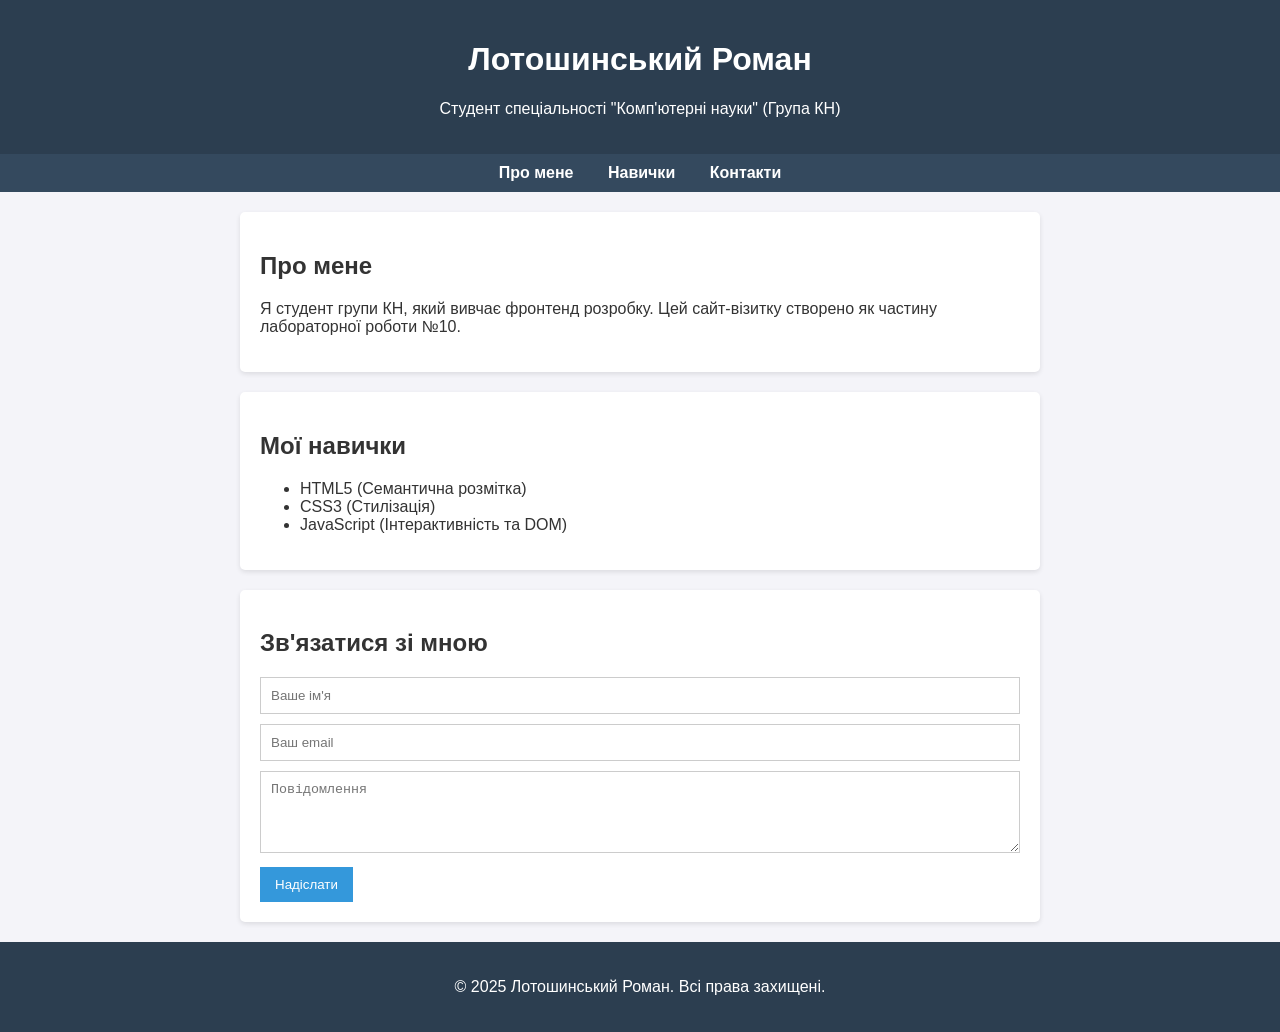
<file: Web/Lab10.HTML>
<!DOCTYPE html>
<html lang="uk">
<head>
    <meta charset="UTF-8">
    <title>Сайт-візитка - Лотошинський Роман</title>
    <style>
        body { font-family: sans-serif; margin: 0; background: #f4f4f9; color: #333; scroll-behavior: smooth; }
        header, footer { background: #2c3e50; color: white; text-align: center; padding: 20px 0; }
        nav { background: #34495e; text-align: center; padding: 10px; }
        nav a { color: white; text-decoration: none; margin: 0 15px; font-weight: bold; }
        nav a:hover { color: #3498db; }
        main { max-width: 800px; margin: 20px auto; padding: 0 15px; }
        section { background: white; padding: 20px; margin-bottom: 20px; border-radius: 5px; box-shadow: 0 2px 5px rgba(0,0,0,0.1); }
        input, textarea { width: 100%; margin-bottom: 10px; padding: 10px; box-sizing: border-box; border: 1px solid #ccc; }
        button { background: #3498db; color: white; border: none; padding: 10px 15px; cursor: pointer; }
        button:hover { background: #2980b9; }
    </style>
</head>
<body>

    <header>
        <h1>Лотошинський Роман</h1>
        <p>Студент спеціальності "Комп'ютерні науки" (Група КН)</p>
    </header>

    <nav>
        <a href="#about">Про мене</a>
        <a href="#skills">Навички</a>
        <a href="#contact">Контакти</a>
    </nav>

    <main>
        <section id="about">
            <h2>Про мене</h2>
            <p>Я студент групи КН, який вивчає фронтенд розробку. Цей сайт-візитку створено як частину лабораторної роботи №10.</p>
        </section>

        <section id="skills">
            <h2>Мої навички</h2>
            <ul>
                <li>HTML5 (Семантична розмітка)</li>
                <li>CSS3 (Стилізація)</li>
                <li>JavaScript (Інтерактивність та DOM)</li>
            </ul>
        </section>

        <section id="contact">
            <h2>Зв'язатися зі мною</h2>
            <form id="contactForm">
                <input type="text" id="name" placeholder="Ваше ім'я" required>
                <input type="email" id="email" placeholder="Ваш email" required>
                <textarea id="message" placeholder="Повідомлення" rows="4" required></textarea>
                <button type="submit">Надіслати</button>
            </form>
        </section>
    </main>

    <footer>
        <p>&copy; 2025 Лотошинський Роман. Всі права захищені.</p>
    </footer>

    <script>
        document.getElementById("contactForm").addEventListener("submit", function(event) {
            event.preventDefault(); 

            let name = document.getElementById("name").value.trim();
            let email = document.getElementById("email").value.trim();
            let message = document.getElementById("message").value.trim();

            if (name === "" || email === "" || message === "") {
                alert("Помилка: Заповніть всі поля!");
            } else {
                alert(`Дякую, ${name}! Ваше повідомлення успішно надіслано.`);
                console.log("--- Нове повідомлення ---");
                console.log("Ім'я:", name);
                console.log("Email:", email);
                console.log("Текст:", message);
                
                document.getElementById("contactForm").reset();
            }
        });
    </script>

</body>
</html>
</file>
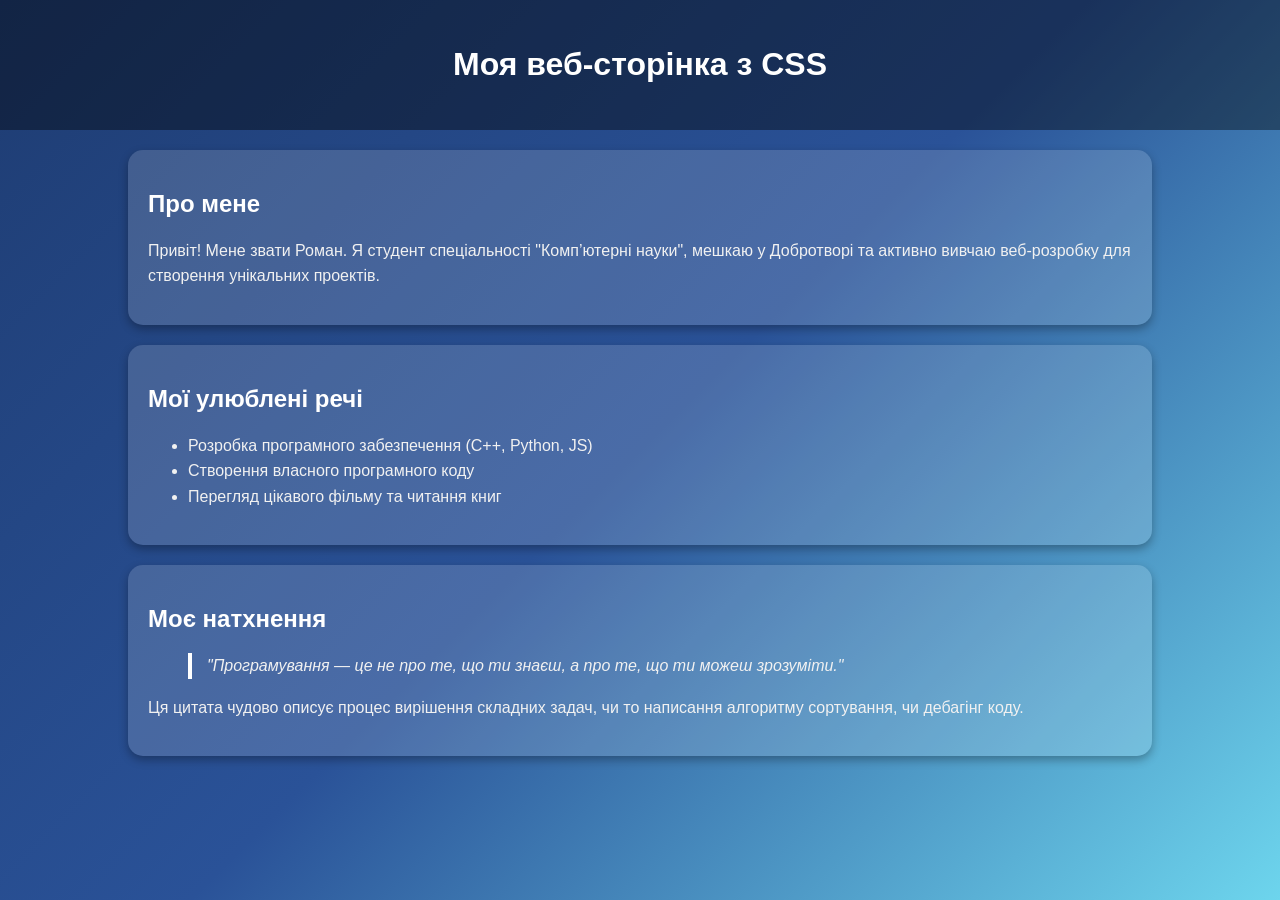
<file: Web/Lab2.HTML>
<!DOCTYPE html>
<html lang="uk">
<head>
  <meta charset="UTF-8">
  <meta name="viewport" content="width=device-width, initial-scale=1.0">
  <title>Лабораторна робота 2: Основи CSS</title>

  <style>
    body {
      margin: 0;
      font-family: Arial, sans-serif;
      color: white;

      /* Фон сторінки */
      background: linear-gradient(135deg, #1e3c72, #2a5298, #6dd5ed);
      min-height: 100vh;
      background-attachment: fixed;
      background-size: cover;
    }

    header {
      text-align: center;
      padding: 25px;
      background-color: rgba(0, 0, 0, 0.4);
    }

    main {
      width: 80%;
      margin: 20px auto;
    }

    section {
      background-color: rgba(255, 255, 255, 0.15);
      padding: 20px;
      margin-bottom: 20px;
      border-radius: 15px;
      box-shadow: 0 4px 10px rgba(0,0,0,0.3);
    }

    h1, h2 {
      color: #ffffff;
    }

    p, li, blockquote {
      color: #f1f1f1;
      line-height: 1.6;
    }

    blockquote {
      border-left: 4px solid white;
      padding-left: 15px;
      font-style: italic;
    }
  </style>

</head>
<body>
  <header>
    <h1>Моя веб-сторінка з CSS</h1>
  </header>
  
  <main>
    <section>
      <h2>Про мене</h2>
      <p>
        Привіт! Мене звати Роман. Я студент спеціальності 
        "Комп’ютерні науки", мешкаю у Добротворі та активно 
        вивчаю веб-розробку для створення унікальних проектів.
      </p>
    </section>
    
    <section>
      <h2>Мої улюблені речі</h2>
      <ul>
        <li>Розробка програмного забезпечення (C++, Python, JS)</li>
        <li>Створення власного програмного коду</li>
        <li>Перегляд цікавого фільму та читання книг</li>
      </ul>
    </section>

    <section class="custom-variant-section">
      <h2>Моє натхнення</h2>
      <blockquote>
        "Програмування — це не про те, що ти знаєш, 
        а про те, що ти можеш зрозуміти."
      </blockquote>

      <p>
        Ця цитата чудово описує процес вирішення складних задач, 
        чи то написання алгоритму сортування, чи дебагінг коду.
      </p>
    </section>
  </main>
</body>
</html>
</file>
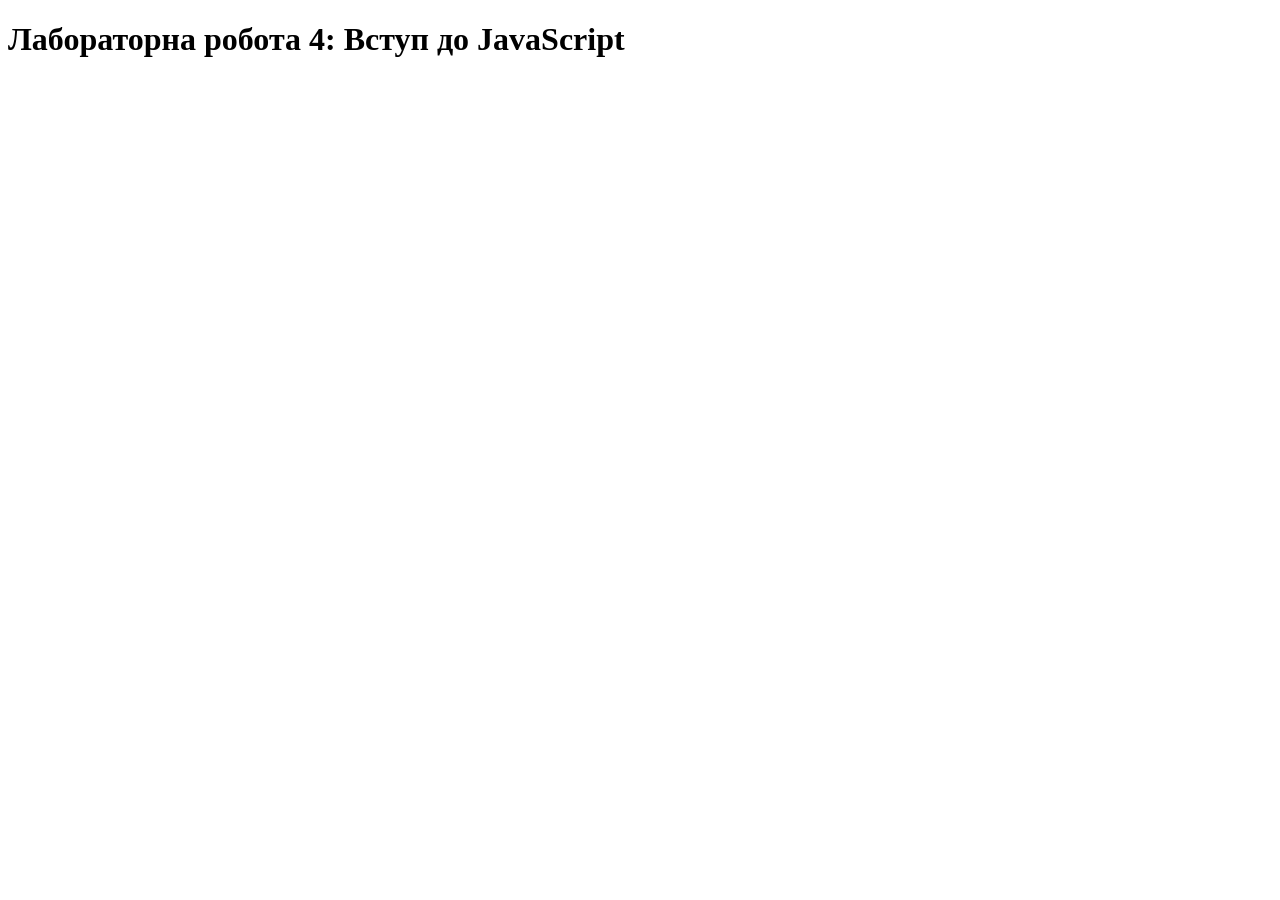
<file: Web/Lab4.HTML>
<!DOCTYPE html>
<html lang="uk">
<head>
  <meta charset="UTF-8">
  <meta name="viewport" content="width=device-width, initial-scale=1.0">
  <title>Лабораторна робота 4: Вступ до JavaScript</title>
</head>
<body>

  <h1>Лабораторна робота 4: Вступ до JavaScript</h1>

  <script>

    console.log("Завдання 1.");

    let userName = prompt("Введіть ваше ім'я:");

    let greeting = "Привіт, " + userName + "! Радий тебе бачити!";

    alert(greeting);
    console.log(greeting);


    console.log("Завдання 2.");

    let num1 = Number(prompt("Введіть перше число:"));
    let num2 = Number(prompt("Введіть друге число:"));

    let multiplication = num1 * num2;
    let division = num1 / num2;

    alert("Добуток: " + multiplication + "\nЧастка: " + division);

    console.log("Добуток:", multiplication);
    console.log("Частка:", division);


    console.log("Завдання 3.");

    let birthYear = Number(prompt("Введіть ваш рік народження:"));

    const currentYear = 2025;
    const myAge = 18;

    let userAge = currentYear - birthYear;

    let ageDifference = Math.abs(userAge - myAge);

    let message = "Ваш вік: " + userAge + " років.\n";

    if (userAge > myAge) {
      message += "Користувач старший на " + ageDifference + " років.";
    } else if (userAge < myAge) {
      message += "Користувач молодший на " + ageDifference + " років.";
    } else {
      message += "Ви одного віку.";
    }

    alert(message);
    console.log(message);

  </script>

</body>
</html>
</file>
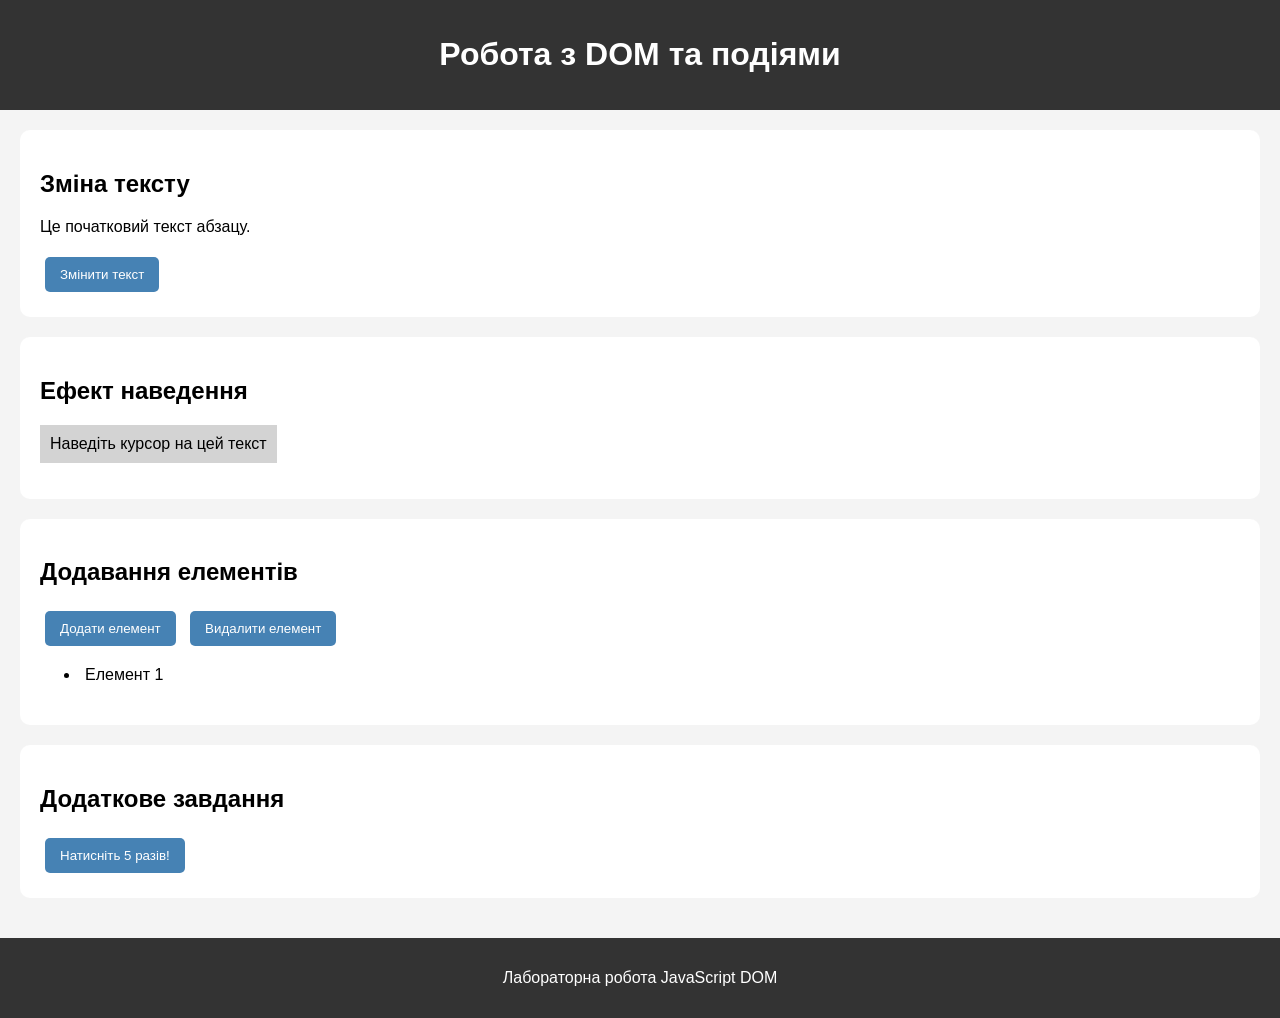
<file: Web/Lab5.HTML>
<!DOCTYPE html>
<html lang="uk">
<head>
    <meta charset="UTF-8">
    <meta name="viewport" content="width=device-width, initial-scale=1.0">
    <title>Лабораторна робота 5</title>

    <style>
        body {
            font-family: Arial, sans-serif;
            background-color: #f4f4f4;
            margin: 0;
            padding: 0;
        }

        header, footer {
            background-color: #333;
            color: white;
            text-align: center;
            padding: 15px;
        }

        main {
            padding: 20px;
        }

        .container {
            background: white;
            padding: 20px;
            border-radius: 10px;
            margin-bottom: 20px;
        }

        button {
            padding: 10px 15px;
            margin: 5px;
            border: none;
            border-radius: 5px;
            cursor: pointer;
            background-color: steelblue;
            color: white;
        }

        button:hover {
            background-color: darkblue;
        }

        #hoverText {
            padding: 10px;
            background-color: lightgray;
            width: fit-content;
            transition: 0.3s;
        }

        ul {
            margin-top: 10px;
        }

        li {
            padding: 5px;
        }
    </style>
</head>

<body>

<header>
    <h1>Робота з DOM та подіями</h1>
</header>

<main>

    <div class="container">
        <h2>Зміна тексту</h2>

        <p id="text">
            Це початковий текст абзацу.
        </p>

        <button id="changeBtn">
            Змінити текст
        </button>
    </div>

    <div class="container">
        <h2>Ефект наведення</h2>

        <p id="hoverText">
            Наведіть курсор на цей текст
        </p>
    </div>

    <div class="container">
        <h2>Додавання елементів</h2>

        <button id="addBtn">
            Додати елемент
        </button>

        <button id="removeBtn">
            Видалити елемент
        </button>

        <ul id="list">
            <li>Елемент 1</li>
        </ul>
    </div>

    <div class="container">
        <h2>Додаткове завдання</h2>

        <button id="variantBtn">
            Натисніть 5 разів!
        </button>
    </div>

</main>

<footer>
    <p>Лабораторна робота JavaScript DOM</p>
</footer>

<script>

    const text = document.getElementById("text");
    const changeBtn = document.getElementById("changeBtn");

    changeBtn.addEventListener("click", function() {
        text.textContent = "Текст було змінено за допомогою JavaScript!";
    });


    const hoverText = document.getElementById("hoverText");

    hoverText.addEventListener("mouseover", function() {
        hoverText.style.backgroundColor = "yellow";
        hoverText.style.fontSize = "22px";
    });

    hoverText.addEventListener("mouseout", function() {
        hoverText.style.backgroundColor = "lightgray";
        hoverText.style.fontSize = "16px";
    });


    const addBtn = document.getElementById("addBtn");
    const removeBtn = document.getElementById("removeBtn");
    const list = document.getElementById("list");

    let count = 2;

    addBtn.addEventListener("click", function() {
        const newItem = document.createElement("li");
        newItem.textContent = "Елемент " + count;
        list.appendChild(newItem);

        count++;
    });

    removeBtn.addEventListener("click", function() {
        if (list.lastElementChild) {
            list.removeChild(list.lastElementChild);
            count--;
        }
    });


    const variantBtn = document.getElementById("variantBtn");

    let clickCount = 0;
    const variantNumber = 5;

    variantBtn.addEventListener("click", function() {

        clickCount++;

        if (clickCount === variantNumber) {

            alert("Ім’я Прізвище варіант номер 5!");

            clickCount = 0;
        }
    });

</script>

</body>
</html>
</file>
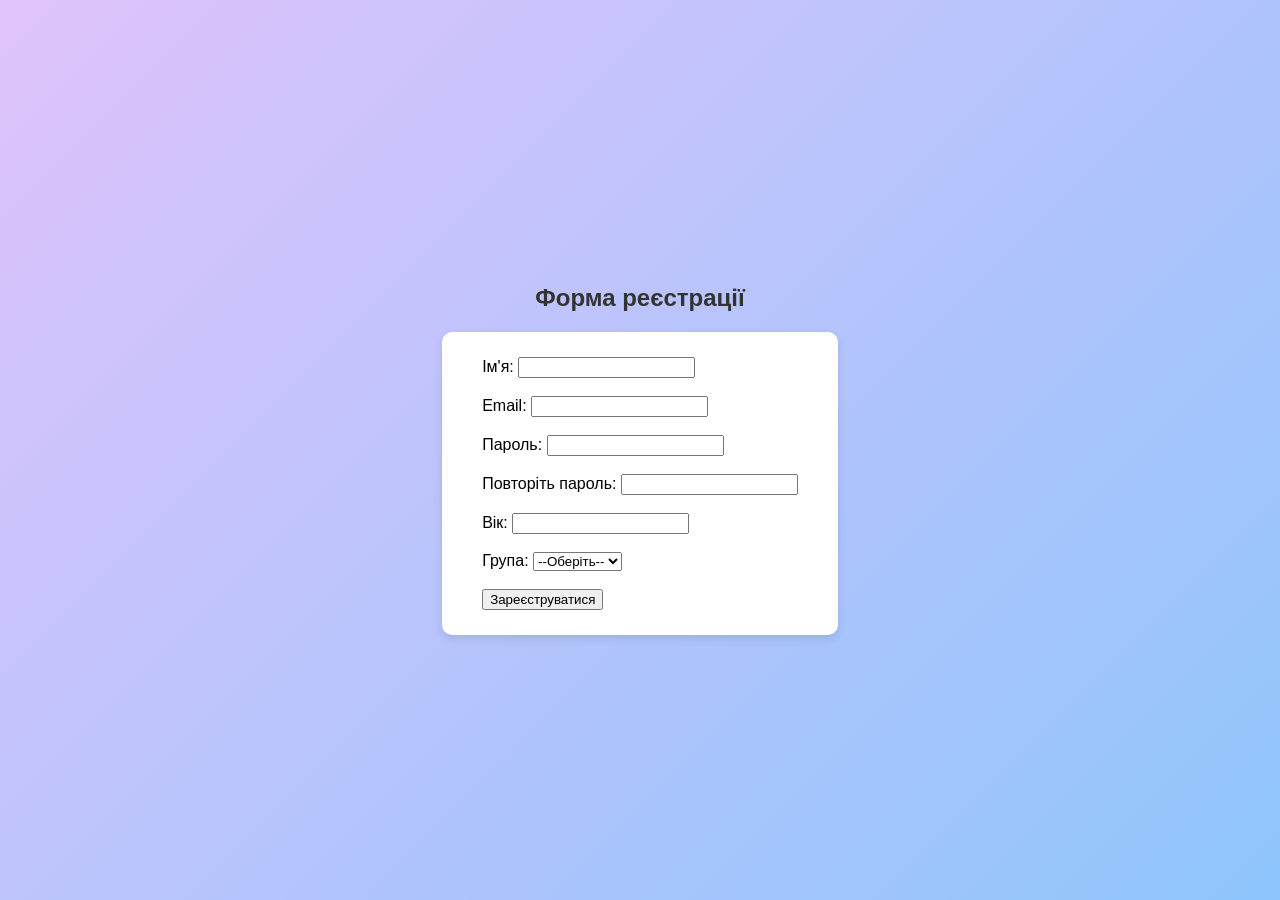
<file: Web/Lab6.HTML>
<!DOCTYPE html>
<html>
<head>
    <meta charset="UTF-8">
    <title>Лаб 6 - Лотошинський Роман (КН)</title>
    <style>
        body {
            background: linear-gradient(135deg, #e0c3fc 0%, #8ec5fc 100%); 
            font-family: sans-serif;
            height: 100vh; 
            margin: 0;
            display: flex;
            flex-direction: column;
            align-items: center;
            justify-content: center;
        }

        form {
            background: white; 
            padding: 25px 40px;
            border-radius: 10px; 
            box-shadow: 0 4px 10px rgba(0, 0, 0, 0.1); 
        }

        h2 {
            color: #333;
            margin-bottom: 20px;
        }
    </style>
</head>
<body>
    <h2>Форма реєстрації</h2>
    
    <form id="myForm">
        Ім'я: <input type="text" id="name"><br><br>
        Email: <input type="email" id="email"><br><br>
        Пароль: <input type="password" id="pass1"><br><br>
        Повторіть пароль: <input type="password" id="pass2"><br><br>
        Вік: <input type="number" id="age"><br><br>
        Група: 
        <select id="group">
            <option value="">--Оберіть--</option>
            <option value="КН">КН</option>
            <option value="IT-101">ІТ-101</option>
            <option value="IT-102">ІТ-102</option>
            <option value="IT-103">ІТ-103</option>
            <option value="IT-104">ІТ-104</option>
        </select><br><br>
        <button type="submit">Зареєструватися</button>
    </form>
 
    <script>
        document.getElementById("myForm").onsubmit = function(event) {
            event.preventDefault(); 
 
            let name = document.getElementById("name").value;
            let email = document.getElementById("email").value;
            let pass1 = document.getElementById("pass1").value;
            let pass2 = document.getElementById("pass2").value;
            let age = document.getElementById("age").value;
            let group = document.getElementById("group").value;
            
            let errors = "";
 
            if (name === "") errors += "Введіть ім'я!\n";
            if (!email.includes("@")) errors += "Введіть коректний email!\n";
            if (pass1.length < 6) errors += "Пароль має бути від 6 символів!\n";
            if (pass1 !== pass2) errors += "Паролі не збігаються!\n";
            if (age < 10) errors += "Вік має бути 10 або більше!\n";
            if (group === "") errors += "Оберіть групу!\n";
 
            if (errors !== "") {
                alert(errors); 
            } else {
                alert("Реєстрація успішна!");
            }
        };
    </script>
</body>
</html>
</file>
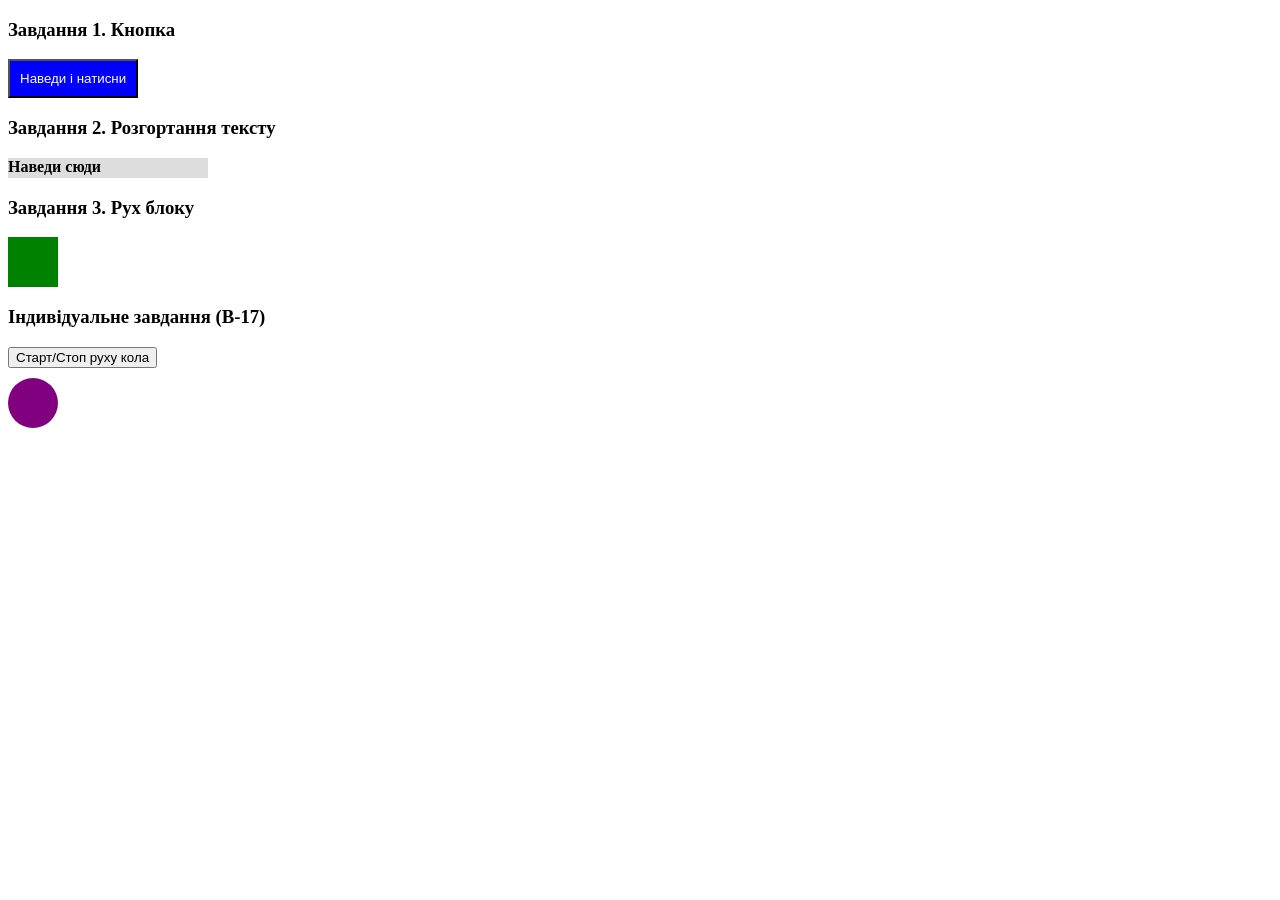
<file: Web/Lab7.HTML>
<!DOCTYPE html>
<html>
<head>
    <meta charset="UTF-8">
    <title>Лаб 7 - Лотошинський Роман (КН)</title>
    <style>
        
        .color-btn {
            background-color: blue;
            color: white;
            padding: 10px;
            transition: background-color 0.5s; 
        }
        .color-btn:hover { background-color: red; }
        .color-btn:active { transform: scale(0.9);  }

       
        .text-block {
            background-color: #ddd;
            width: 200px;
            max-height: 20px;
            overflow: hidden;
            transition: max-height 1s; 
        }
        .text-block:hover { max-height: 100px; }

        @keyframes moveBox {
            0% { transform: translateX(0); }
            50% { transform: translateX(150px); }
            100% { transform: translateX(0); }
        }
        .square {
            width: 50px; height: 50px; background-color: green;
            animation: moveBox 2s infinite; 
        }

        @keyframes moveCircle {
            0% { transform: translateX(0); }
            50% { transform: translateX(200px); }
            100% { transform: translateX(0); }
        }
        .circle {
            width: 50px; height: 50px; background-color: purple; border-radius: 50%;
            margin-top: 10px;
            transition: background-color 0.5s;
        }
        .run-animation { animation: moveCircle 3.4s infinite; }
    </style>
</head>
<body>

    <h3>Завдання 1. Кнопка</h3>
    <button class="color-btn">Наведи і натисни</button>

    <h3>Завдання 2. Розгортання тексту</h3>
    <div class="text-block">
        <strong>Наведи сюди</strong><br>
        Це прихований текст,<br>який з'являється плавно.
    </div>

    <h3>Завдання 3. Рух блоку</h3>
    <div class="square"></div>

    <h3>Індивідуальне завдання (В-17)</h3>
    <button id="startBtn">Старт/Стоп руху кола</button>
    <div id="myCircle" class="circle"></div>

    <script>
        document.getElementById("startBtn").onclick = function() {
            document.getElementById("myCircle").classList.toggle("run-animation");
        };

        setInterval(function() {
            let randomColor = '#' + Math.floor(Math.random()*16777215).toString(16);
            document.getElementById("myCircle").style.backgroundColor = randomColor;
        }, 17000); 
    </script>

</body>
</html>
</file>
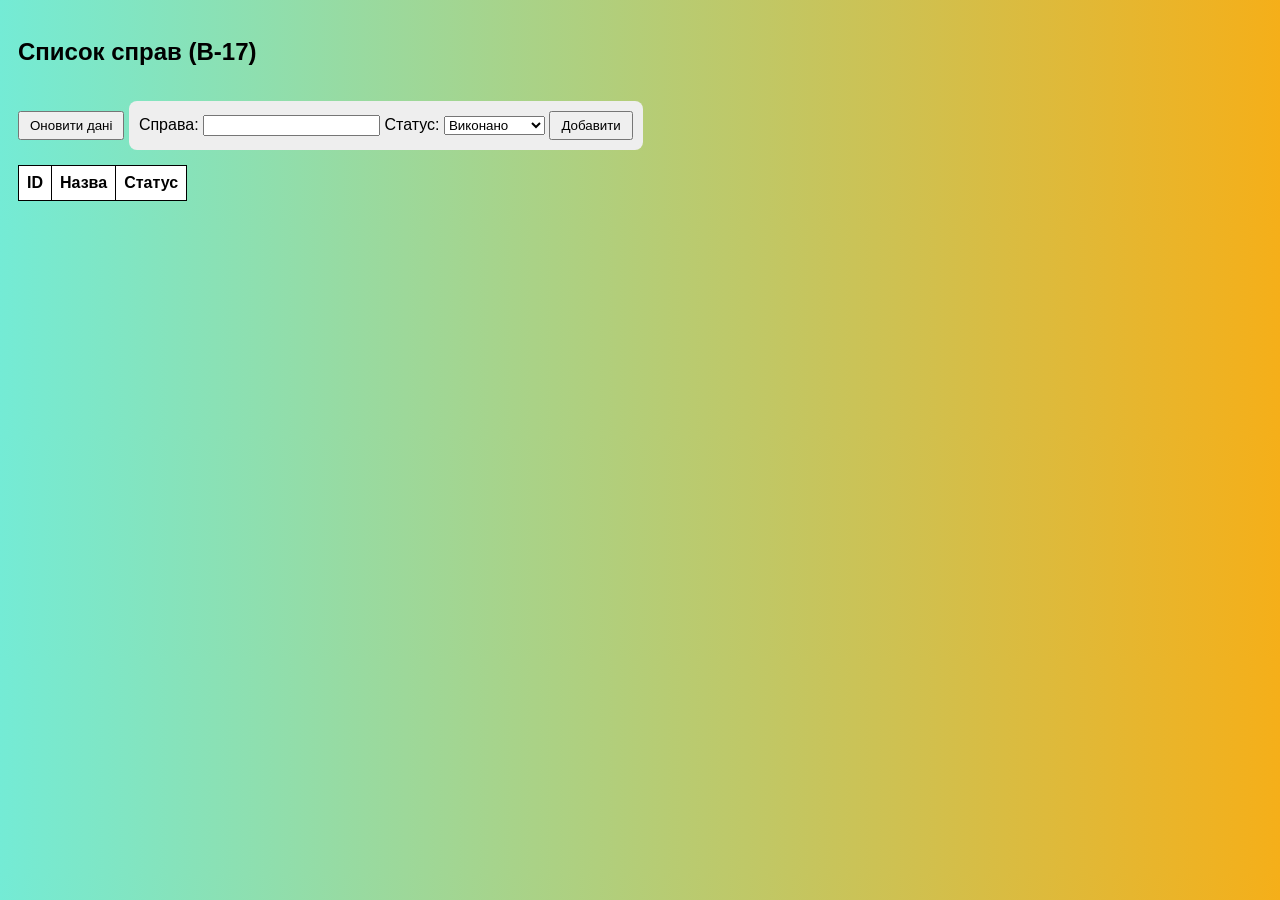
<file: Web/Lab8.HTML>
<!DOCTYPE html>
<html>
<head>
    <meta charset="UTF-8">
    <title>Лаб 8 - Лотошинський Роман (КН)</title>

    <style>
        body {
            font-family: sans-serif;
            padding: 10px;

            background: linear-gradient(to right, #74ebd5, #f5af19);
        }

        table, th, td {
            border: 1px solid black;
            border-collapse: collapse;
            padding: 8px;
            background: white;
        }

        form {
            margin: 15px 0;
            background: #eee;
            padding: 10px;
            display: inline-block;
            border-radius: 8px;
        }

        h2 {
            color: black;
        }

        button {
            padding: 5px 10px;
            cursor: pointer;
        }
    </style>
</head>

<body>

    <h2>Список справ (В-17)</h2>

    <button onclick="loadData()">Оновити дані</button>

    <form id="addForm">
        Справа:
        <input id="title" required>

        Статус:
        <select id="status">
            <option>Виконано</option>
            <option>Не виконано</option>
        </select>

        <button type="submit">Добавити</button>
    </form>

    <table>
        <thead>
            <tr>
                <th>ID</th>
                <th>Назва</th>
                <th>Статус</th>
            </tr>
        </thead>

        <tbody id="tb"></tbody>
    </table>

    <script>
        let counter = 11;

        function addRow(id, title, status) {
            let tr = document.createElement("tr");

            tr.innerHTML =
                `<td>${id}</td>
                 <td>${title}</td>
                 <td>${status}</td>`;

            document.getElementById("tb").appendChild(tr);
        }

        function loadData() {
            document.getElementById("tb").innerHTML = "";

            fetch("https://jsonplaceholder.typicode.com/todos")
                .then(res => res.json())
                .then(data => {

                    data.slice(0, 10).forEach(item => {

                        addRow(
                            item.id,
                            item.title,
                            item.completed ? "Виконано" : "Не виконано"
                        );

                    });

                });
        }

        document.getElementById("addForm").onsubmit = function(e) {

            e.preventDefault();

            addRow(
                counter++,
                document.getElementById("title").value,
                document.getElementById("status").value
            );
        };

        loadData();
    </script>

</body>
</html>
</file>
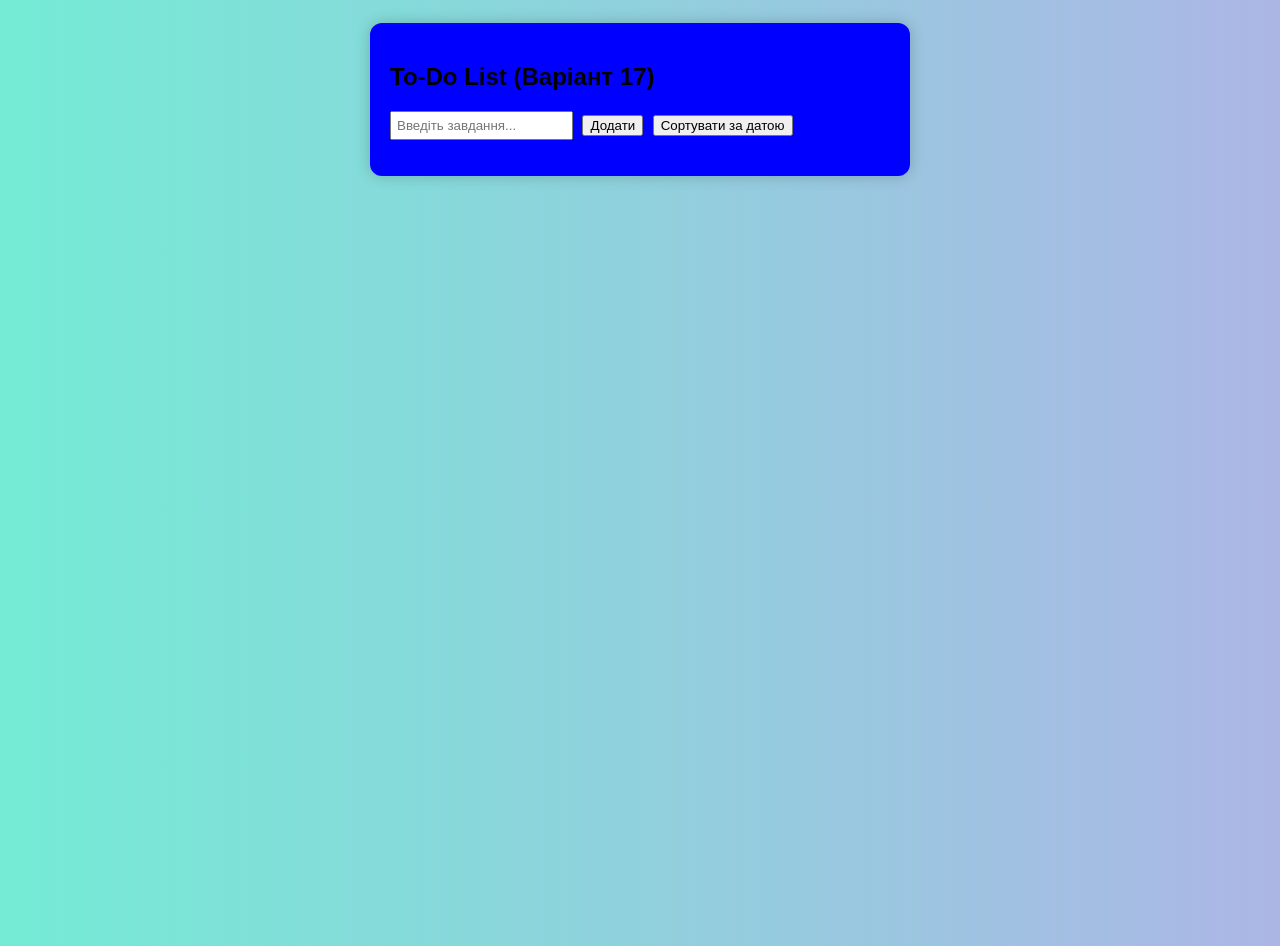
<file: Web/Lab9.HTML>
<!DOCTYPE html>
<html lang="uk">
<head>
    <meta charset="UTF-8">
    <title>Лаб 9 - Варіант 17</title>

    <style>
        body {
            font-family: sans-serif;
            padding: 15px;

            background: linear-gradient(to right, #74ebd5, #ACB6E5);

            min-height: 100vh;
        }

        .container {
            background: blue;
            padding: 20px;
            border-radius: 12px;
            max-width: 500px;
            margin: auto;
            box-shadow: 0 0 15px rgba(0,0,0,0.2);
        }

        .done {
            text-decoration: line-through;
            color: gray;
        }

        li {
            margin-bottom: 8px;
        }

        button {
            cursor: pointer;
            margin-left: 5px;
        }

        input {
            padding: 5px;
        }
    </style>
</head>

<body>

    <div class="container">

        <h2>To-Do List (Варіант 17)</h2>

        <input id="taskInput" placeholder="Введіть завдання...">
        <button onclick="addTask()">Додати</button>
        <button onclick="sortTasks()">Сортувати за датою</button>

        <ul id="taskList"></ul>

    </div>

    <script>

        let tasks = JSON.parse(localStorage.getItem("tasks")) || [];

        function render() {

            const list = document.getElementById("taskList");

            list.innerHTML = "";

            tasks.forEach((t, index) => {

                list.innerHTML += `
                    <li>
                        <input type="checkbox"
                               onchange="toggle(${index})"
                               ${t.done ? "checked" : ""}>

                        <span class="${t.done ? 'done' : ''}">
                            ${t.text}
                            <small>
                                (${new Date(t.date).toLocaleTimeString()})
                            </small>
                        </span>

                        <button onclick="del(${index})">❌</button>
                    </li>
                `;
            });

            localStorage.setItem("tasks", JSON.stringify(tasks));
        }

        function addTask() {

            const text = document.getElementById("taskInput").value;

            if (text === "") return;

            tasks.push({
                text: text,
                done: false,
                date: Date.now()
            });

            document.getElementById("taskInput").value = "";

            render();
        }

        function toggle(index) {

            tasks[index].done = !tasks[index].done;

            render();
        }

        function del(index) {

            tasks.splice(index, 1);

            render();
        }

        function sortTasks() {

            tasks.sort((a, b) => a.date - b.date);

            render();
        }

        render();

    </script>

</body>
</html>
</file>
